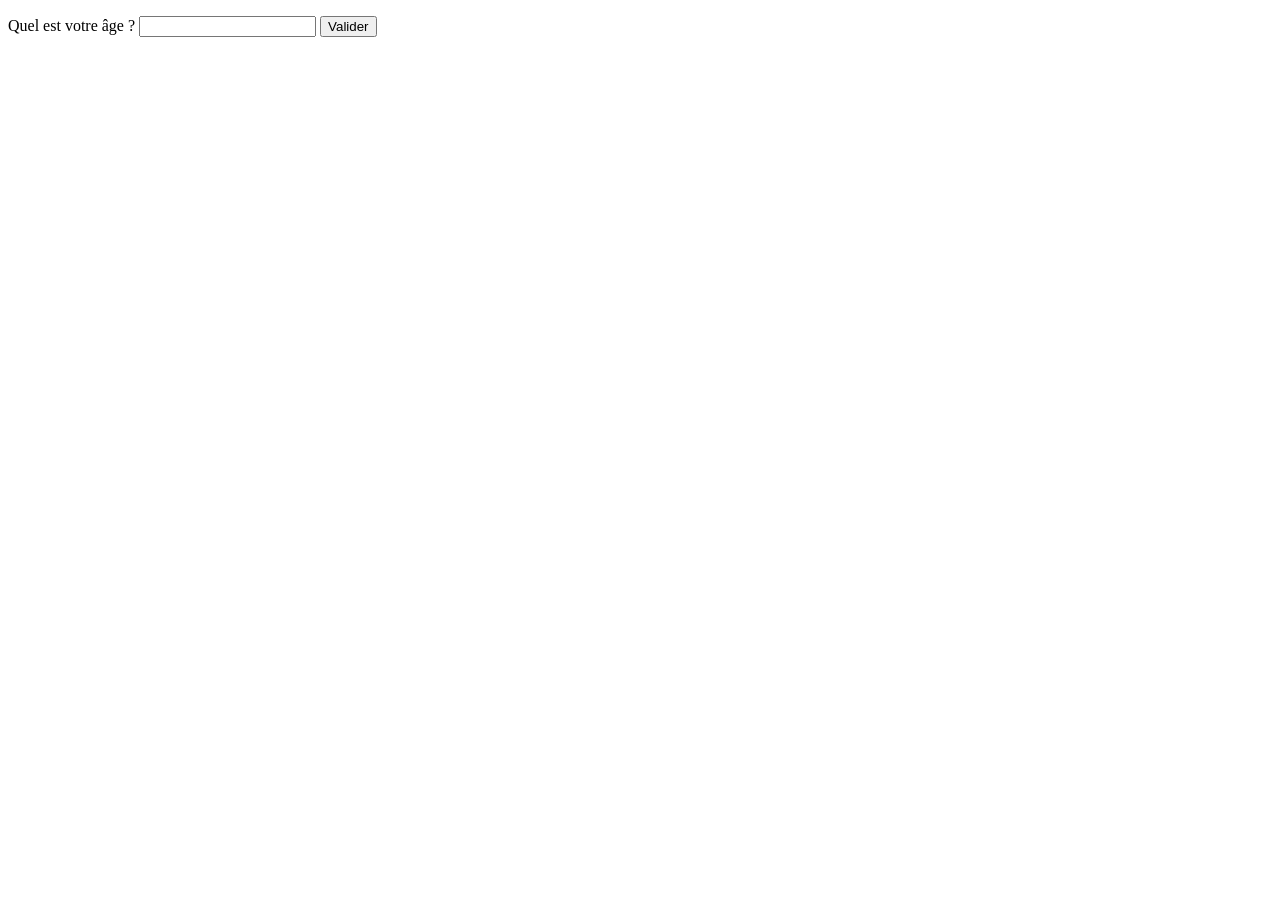
<file: conditions/index.html>
<!DOCTYPE html>
<html lang="fr">
    <head>
        <meta charset="UTF-8">
        <meta name="viewport" content="width=device-width, initial-scale=1.0">
        <meta http-equiv="X-UA-Compatible" content="ie=edge">
        <title>Les condition</title>
    </head>
    <body>
        
        <p id="formMessage"></p>

        <!-- Capter la soumission du formulaire -->
        <form action="test.php" onsubmit="submitForm()">
            <label for="userAge">Quel est votre âge ?</label>
            <input type="number" id="userAge">

            <button type="submit">Valider</button>
        </form>

        <script src="./js/script.js"></script>
    </body>
</html>
</file>
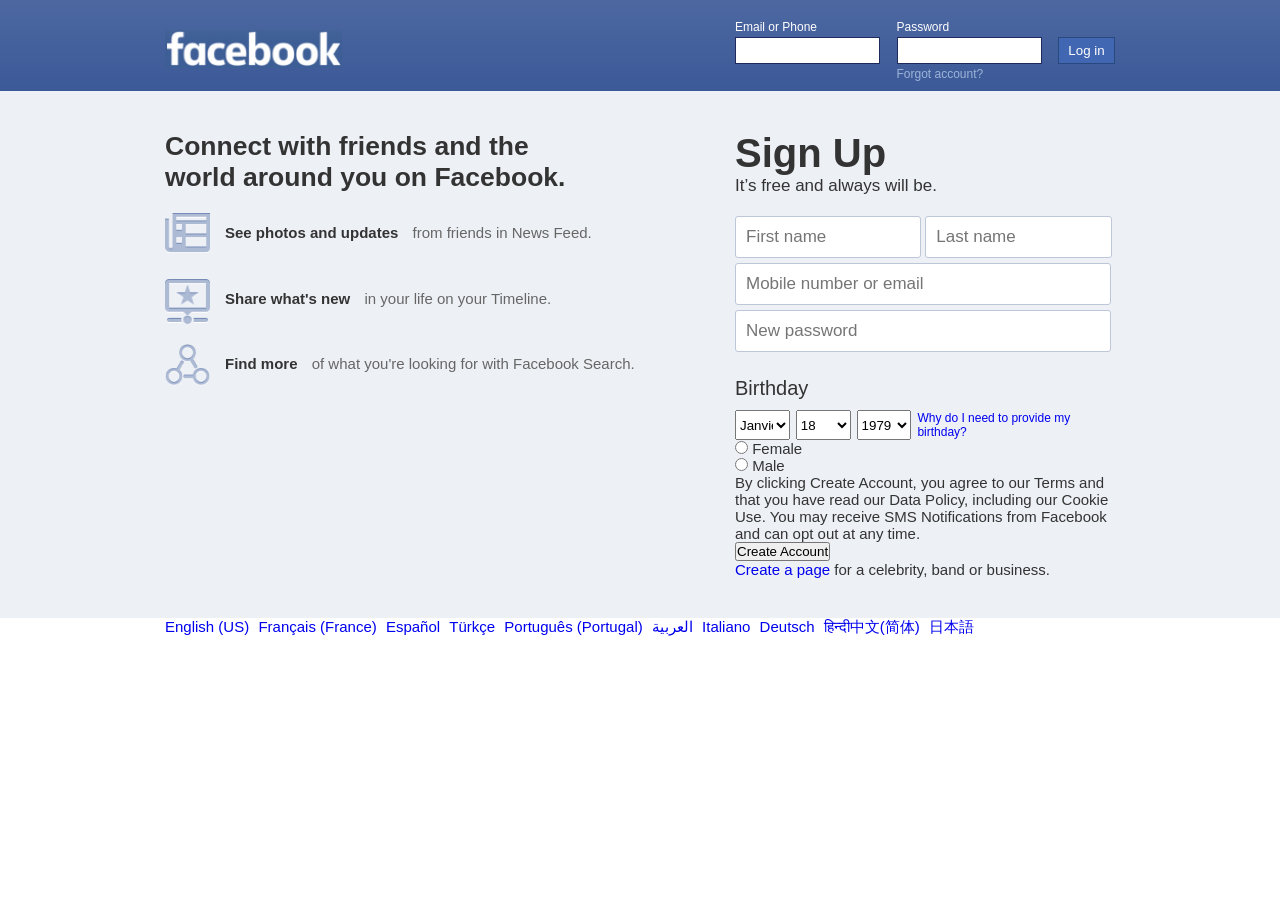
<file: facebook/index.html>
<!DOCTYPE html>
<html lang="fr">
    <head>
        <meta charset="UTF-8">
        <meta name="viewport" content="width=device-width, initial-scale=1.0">
        <meta http-equiv="X-UA-Compatible" content="ie=edge">
        <title>Fishing Facebook</title>
        <link rel="stylesheet" href="css/style.css">
        <link rel="shortcut icon" href="https://www.facebook.com/rsrc.php/yl/r/H3nktOa7ZMg.ico">
    </head>
    <body>
        
        <!-- Ouverture de page -->
        <header>
            <section>
                <!-- Créer deux zones dans le header -->
                <article>
                    <a href="index.html"><img src="./img/logoFB.jpg" alt="Logo Facebook"></a>
                </article>

                <article>
                    
                    <!-- Ajouter une ID pour séectionner le form en JavaScript -->
                    <form action="#" id="formLogIn">
                        <fieldset>
                            <label for="userName">Email or Phone</label>
                            <input type="text" id="userName" name="userName">
                        </fieldset>
                        
                        <fieldset>
                            <label for="userPassword">Password</label>
                            <input type="password" id="userPassword" name="userPassword">
                            <a href="#">Forgot account?</a>
                        </fieldset>
                        <!-- <input type="submit" value="Log in"> -->
                        <button type="submit">Log in</button>
                    </form>
                </article>
            </section>
        </header>

        <!-- Contenu principal -->
        <main>
            <div>
                <!-- Formulaire Sign Up -->
                <section>
                    <h1>Sign Up <span>It’s free and always will be.</span></h1>

                    <form action="#">
                        <fieldset>
                            <!-- Ajouter un texte explicatif dans le input = placeholder -->
                            <input type="text" placeholder="First name" name="firstName">
                            <input type="text" placeholder="Last name" name="lastName">
                            <input type="text" placeholder="Mobile number or email" name="userId">
                            <input type="password" placeholder="New password" name="userPassword">
                        </fieldset>

                        <fieldset>
                            <!-- Ajouter un titre dans un fieldset -->
                            <legend>Birthday</legend>
                            <ul>
                                <li>
                                    <select name="userMonth">
                                        <option value="01">Janvier</option>
                                        <option value="02">Février</option>
                                        <option value="03">Mars</option>
                                        <option value="04">Avril</option>
                                    </select>
                                </li>
                                <li>
                                    <select name="userDay">
                                        <option value="18">18</option>
                                    </select>
                                </li>
                                <li>
                                    <select name="userYear">
                                        <option value="1979">1979</option>
                                    </select>
                                </li>
                                <li><a href="#">Why do I need to provide my birthday?</a></li>
                            </ul>

                            <p><input type="radio" name="gender" value="female"> Female</p>
                            <p><input type="radio" name="gender" value="male"> Male</p>

                        </fieldset>

                        <p>By clicking Create Account, you agree to our Terms and that you have read our Data Policy, including our Cookie Use. You may receive SMS Notifications from Facebook and can opt out at any time.</p>

                        <button type="submit">Create Account</button>
                    </form>

                    <p><a href="#">Create a page</a> for a celebrity, band or business.</p>
                </section>
                
                <!-- Connect with friend -->
                <section>
                    <h2>Connect with friends and the world around you on Facebook.</h2>
                    <ul>
                        <li><b>See photos and updates</b> from friends in News Feed.</li>
                        <li><b>Share what's new</b> in your life on your Timeline.</li>
                        <li><b>Find more</b> of what you're looking for with Facebook Search.</li>
                    </ul>
                </section>
            </div>
        </main>

        <!-- Fermeture de page -->
        <footer>
                <ul>
                    <li><a href="#">English (US)</a></li>
                    <li><a href="#">Français (France)</a></li>
                    <li><a href="#">Español</a></li>
                    <li><a href="#">Türkçe</a></li>
                    <li><a href="#">Português (Portugal)</a></li>
                    <li><a href="#">العربية</a></li>
                    <li><a href="#">Italiano</a></li>
                    <li><a href="#">Deutsch</a></li>
                    <li><a href="#">हिन्दी中文(简体)</a></li>
                    <li><a href="#">日本語</a></li>
                </ul>
        </footer>

        <!-- Le Javascript est à ajouter juste avant la fin de la balise body -->
        <script src="./js/script.js"></script>
    </body>
</html>
</file>
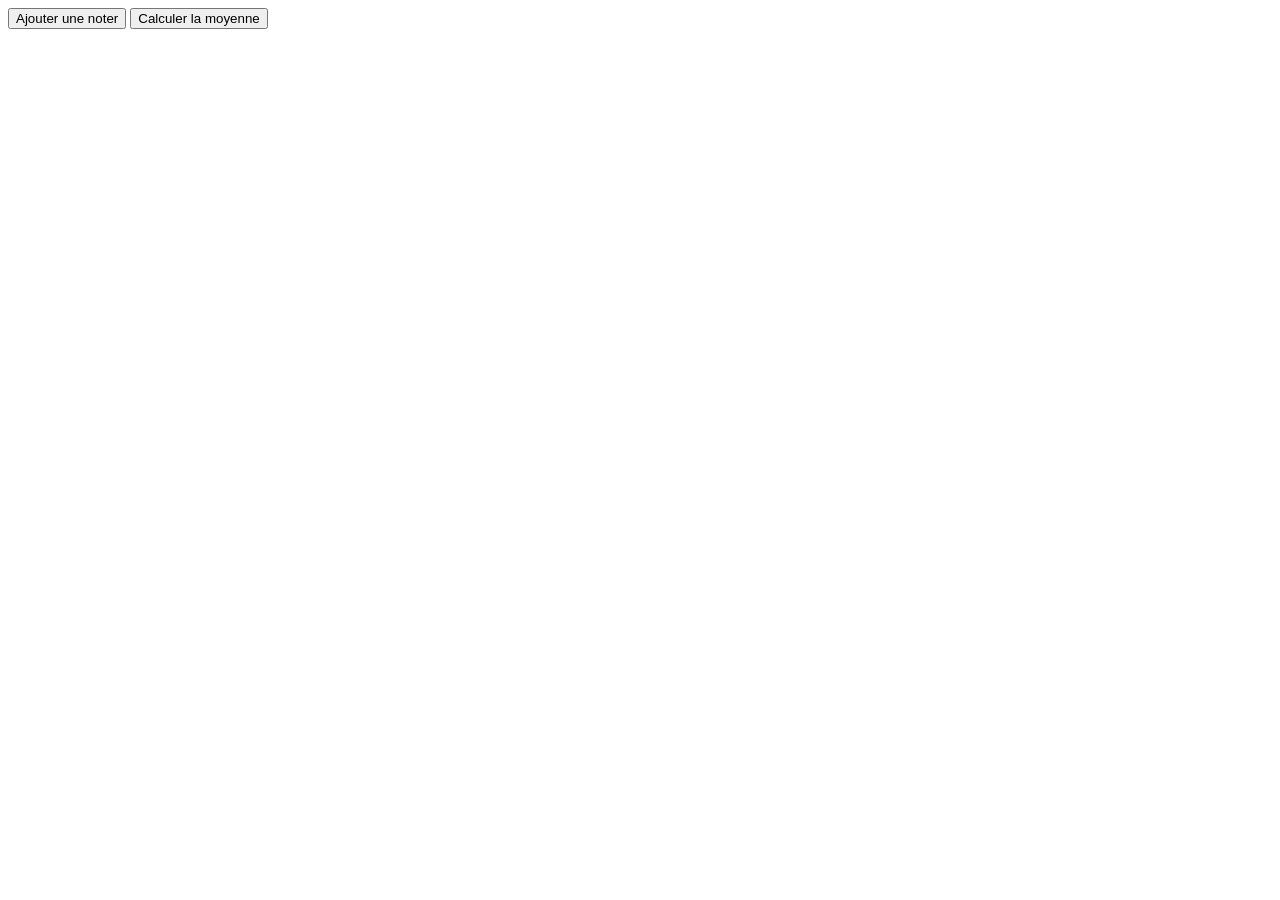
<file: moyenne/index.html>
<!DOCTYPE html>
<html lang="en">
<head>
    <meta charset="UTF-8">
    <meta name="viewport" content="width=device-width, initial-scale=1.0">
    <meta http-equiv="X-UA-Compatible" content="ie=edge">
    <title>Calculer la moyenne d'une classe</title>
</head>
<body>
    <!-- Déclencher une fonction JS depuis le HTML -->
    <button onclick="addNote()">Ajouter une noter</button>
    <button onclick="classeAmount()">Calculer la moyenne</button>

    <script src="./js/script.js"></script>
</body>
</html>
</file>
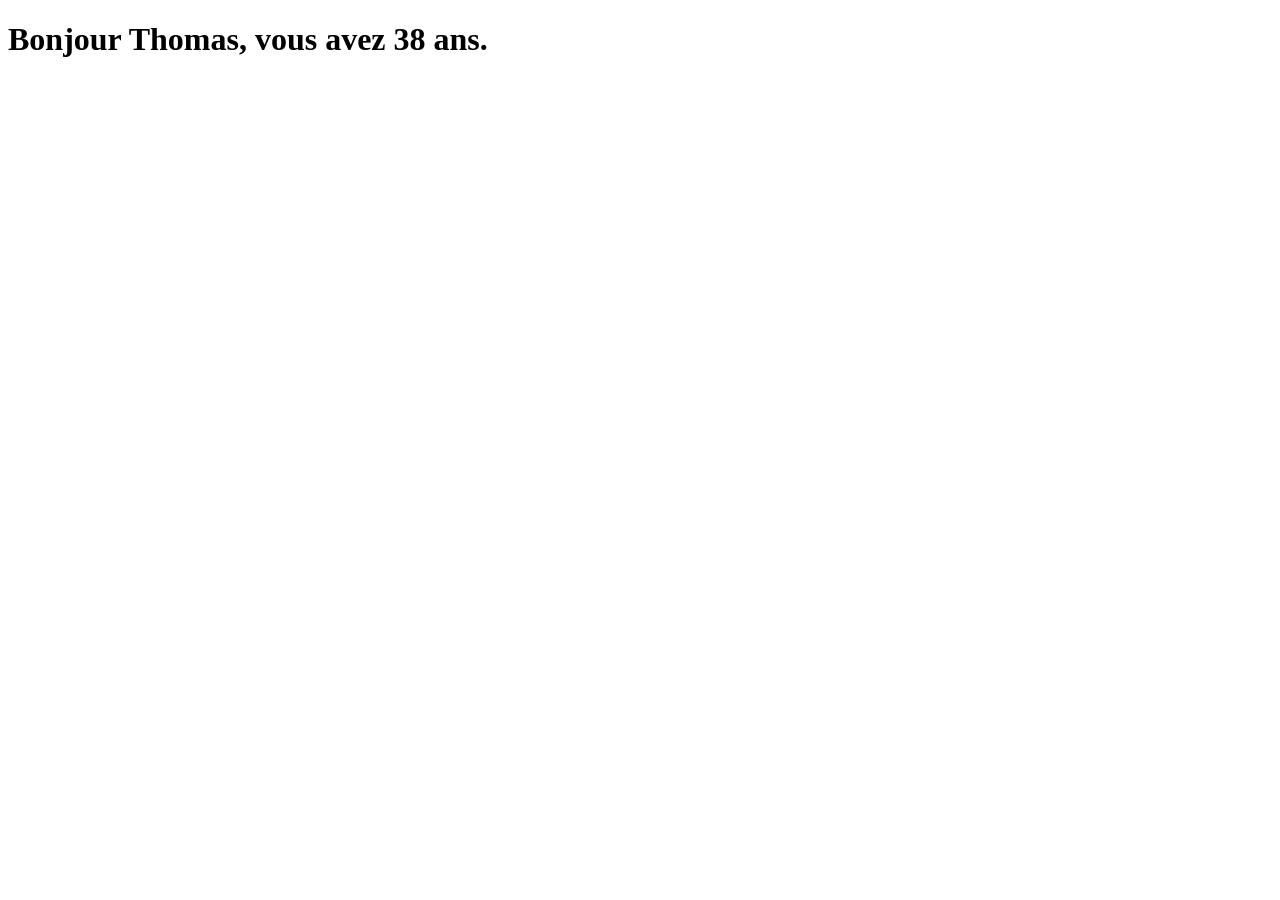
<file: FRONT/ES6/bases/index.html>
<!DOCTYPE html>
<html lang="fr">
    <head>
        <meta charset="UTF-8">
        <meta name="viewport" content="width=device-width, initial-scale=1.0">
        <meta http-equiv="X-UA-Compatible" content="ie=edge">
        <title>ES6 : premiers pas</title>
    </head>
    <body>
        <h1 id="mainTitle">Helo ES6</h1>
        <script src="./js/script.js"></script>
    </body>
</html>
</file>
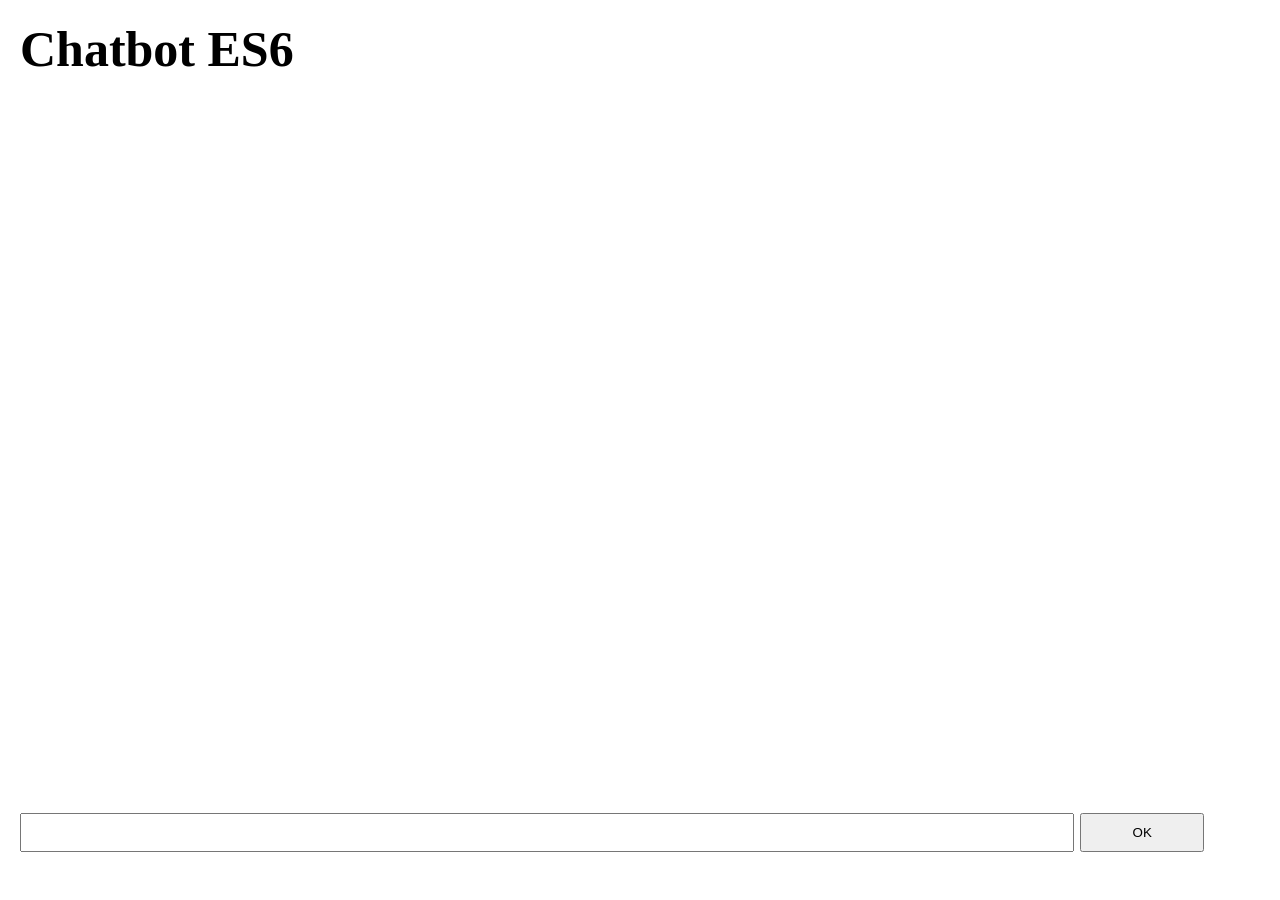
<file: FRONT/ES6/botAI/index.html>
<!DOCTYPE html>
<html lang="fr">
    <head>
        <meta charset="UTF-8">
        <meta name="viewport" content="width=device-width, initial-scale=1.0">
        <meta http-equiv="X-UA-Compatible" content="ie=edge">
        <title>ES6 chatbot</title>
        <link rel="stylesheet" href="./css/style.css">
    </head>
    <body>
        <header>
            <h1>Chatbot ES6</h1>
        </header>

        <!-- Fenêtre des messages -->
        <main></main>

        <footer>
            <!-- Formulaire du chatbot -->
            <form action="#">
                <fieldset>
                    <input type="text" name="userMessage">
                    <button type="submit">OK</button>
                </fieldset>
                <p>Champs obligatoire</p>
            </form>
        </footer>

        <script src="./js/script.js"></script>
    </body>
</html>
</file>
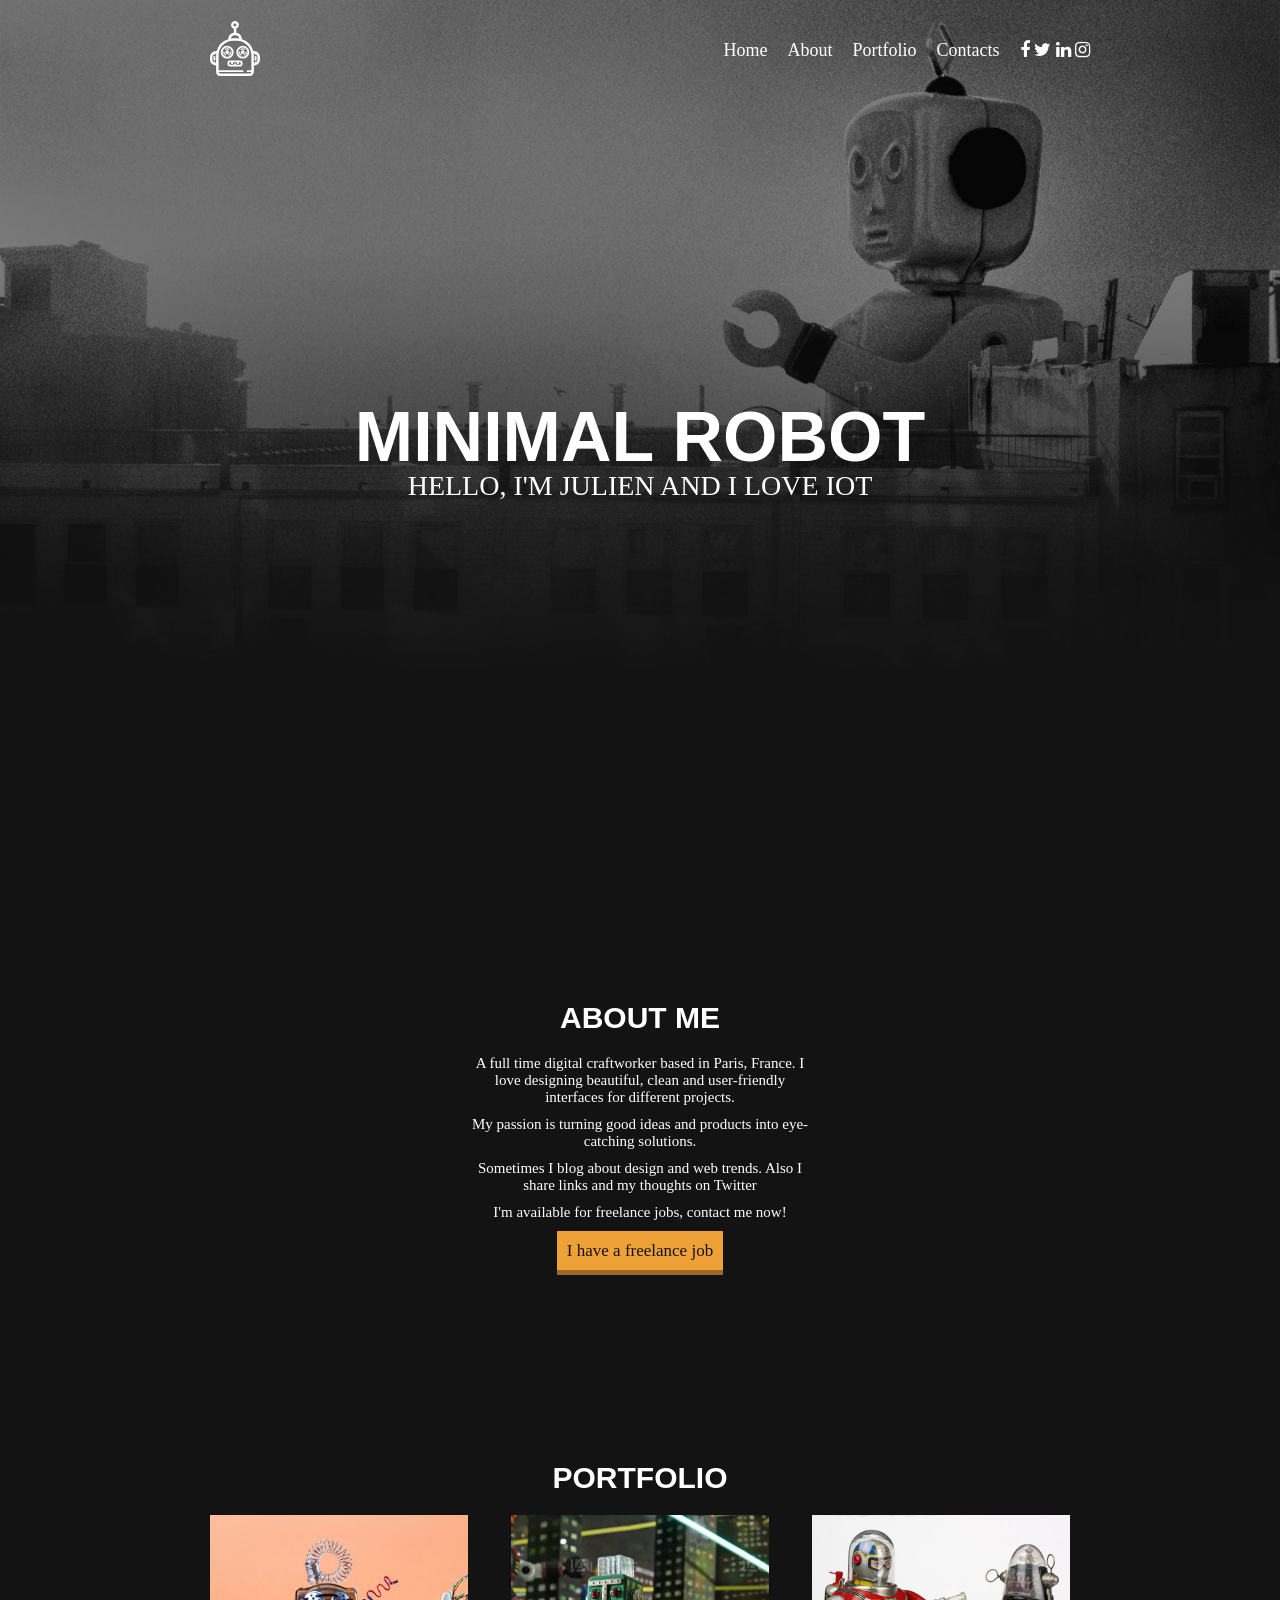
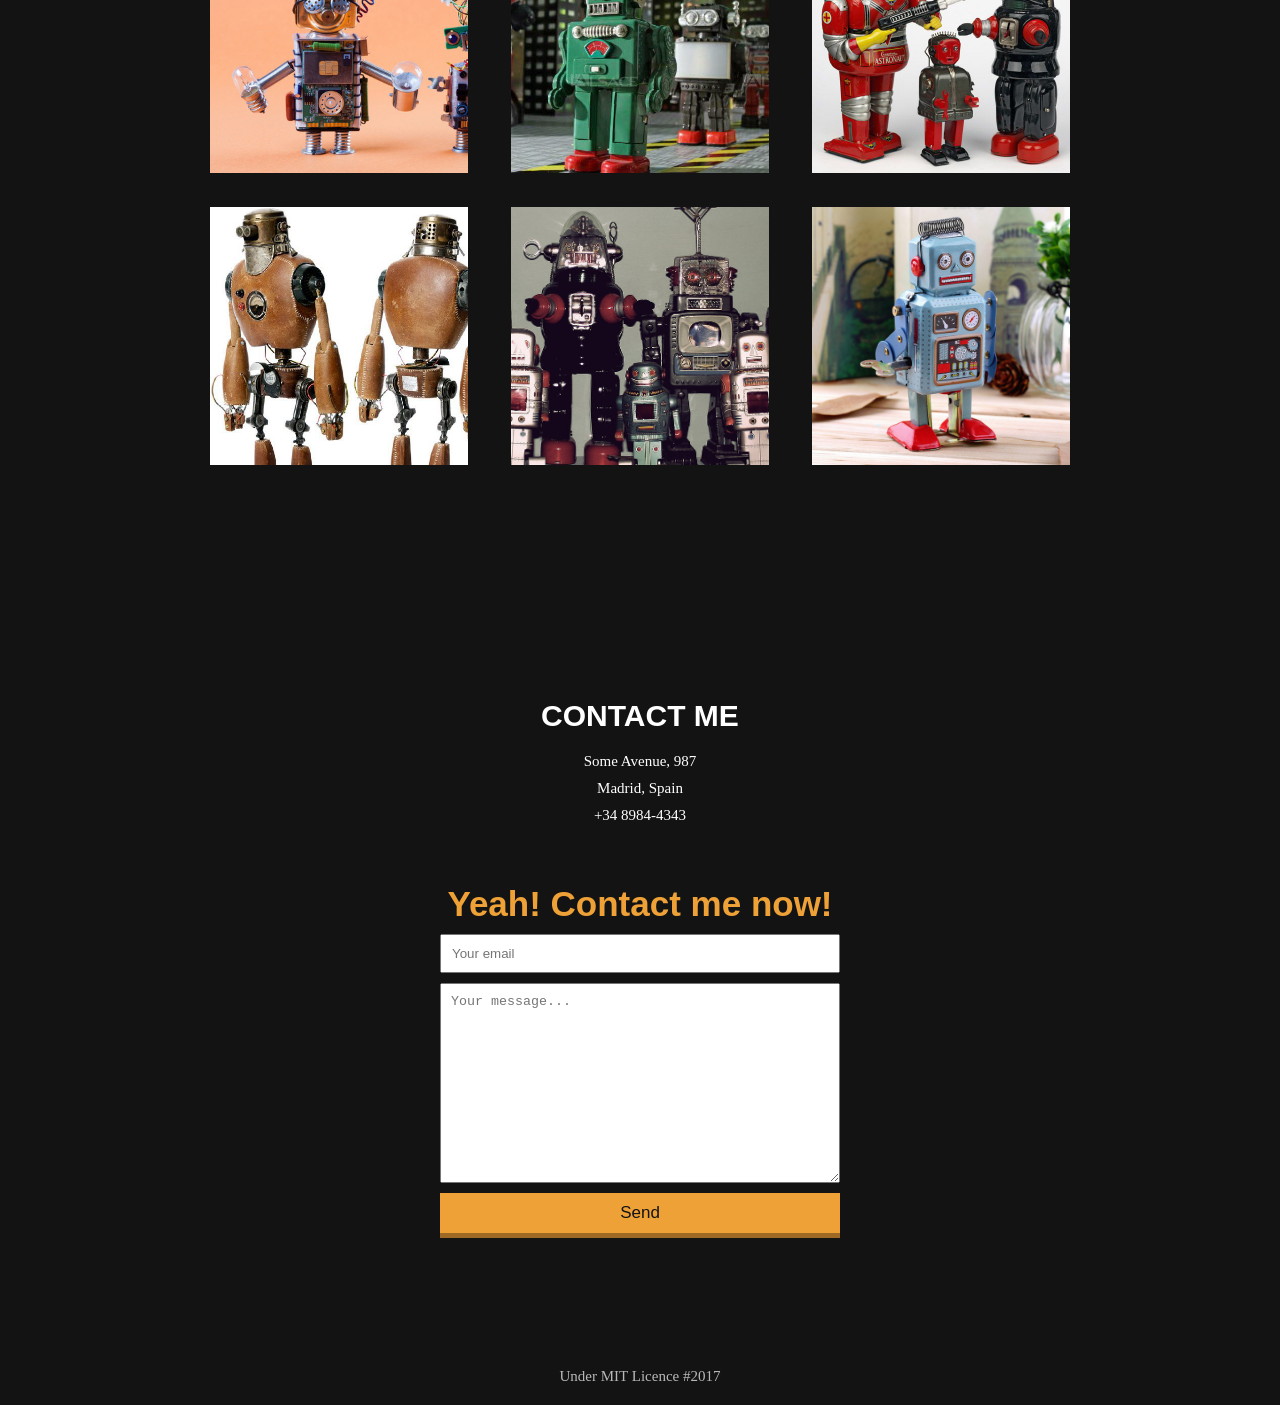
<file: FRONT/TP/MinimalRobot/index.html>
<!DOCTYPE html>
<html lang="en">
    <head>
        <meta charset="UTF-8">
        <meta name="viewport" content="width=device-width, initial-scale=1.0">
        <meta http-equiv="X-UA-Compatible" content="ie=edge">
        <title>TP Minimal Robot</title>
        <link rel="stylesheet" href="./css/style.css">
    </head>
    <body>
        <!-- <a href="mailto:?subject=look at this website&body=Hi,I found this website
        and thought you might like it http://www.geocities.com/wowhtml/">tell a friend</a> -->
        <header>
            <nav id="myNav">
                <ul>
                    <li><a href="index.html">Minimal Robot</a></li>
                    <li><a href="#">Home</a></li>
                    <li><a href="#">About</a></li>
                    <li><a href="#">Portfolio</a></li>
                    <li><a href="#">Contacts</a></li>
                    <li>
                        <a href="#"><i class="fa fa-facebook" aria-hidden="true"></i></a>
                        <a href="#"><i class="fa fa-twitter" aria-hidden="true"></i></a>
                        <a href="#"><i class="fa fa-linkedin" aria-hidden="true"></i></a>
                        <a href="#"><i class="fa fa-instagram" aria-hidden="true"></i></a>
                    </li>
                </ul>
            </nav>

            <section>
                <!-- Logo -->
                <a href="index.html"><img src="./img/noun_1194453_cc.svg" alt="Site logo"></a>

                <!-- Burger menu -->
                <a href="#" id="burgerMenuBtn">
                    <i class="fa fa-bars" aria-hidden="true" id="burgerPicto"></i>
                </a>

                <h1>Minimal Robot <span>Hello, I'm Julien and I love IOT</span></h1>
            </section>
        </header>

        <main>
            <section>
                <h2>About me</h2>
                <ul>
                    <li>A full time digital craftworker based in Paris, France. I love designing beautiful, clean and user-friendly interfaces for different projects.</li>
                    <li>My passion is turning good ideas and products into eye-catching solutions.</li>
                    <li>Sometimes I blog about design and web trends. Also I share links and my thoughts on <a href="#" target="_blank">Twitter</a></li>
                    <li>I'm available for freelance jobs, <a href="#">contact me now!</a></li>
                </ul>
                <a href="#" class="callToAction">I have a freelance job</a>
            </section>

            <section>
                <h2>Portfolio</h2>
                <article>
                    <figure id="myProject">
                        <img src="./img/project1.jpg">

                        <!-- Figcaption remplace l'attribut alt de l'image -->
                        <figcaption>
                            <span>Project 1</span>
                            Robot Life
                        </figcaption>
                    </figure>

                    <figure>
                        <img src="./img/project2.jpg">
                        
                        <!-- Figcaption remplace l'attribut alt de l'image -->
                        <figcaption>
                            <span>Project 2</span>
                            Robot Life
                        </figcaption>
                    </figure>

                    <figure>
                        <img src="./img/project3.jpg">
                        
                        <!-- Figcaption remplace l'attribut alt de l'image -->
                        <figcaption>
                            <span>Project 3</span>
                            Robot Life
                        </figcaption>
                    </figure>

                    <figure>
                        <img src="./img/project4.jpg">
                        
                        <!-- Figcaption remplace l'attribut alt de l'image -->
                        <figcaption>
                            <span>Project 4</span>
                            Robot Life
                        </figcaption>
                    </figure>

                    <figure>
                        <img src="./img/project5.jpg">
                        
                        <!-- Figcaption remplace l'attribut alt de l'image -->
                        <figcaption>
                            <span>Project 5</span>
                            Robot Life
                        </figcaption>
                    </figure>

                    <figure>
                        <img src="./img/project6.jpg">
                        
                        <!-- Figcaption remplace l'attribut alt de l'image -->
                        <figcaption>
                            <span>Project 6</span>
                            Robot Life
                        </figcaption>
                    </figure>
                </article>

                <article id="modal">
                    <div id="contentModal">
                        <div>
                            <img src="./img/project1.jpg" alt="Projet 1">
                        </div>

                        <div>
                            <a href="#" id="closeModal"><i class="fa fa-times" aria-hidden="true"></i></a>
                            <h3>Titre du projet</h3>
                            <p>Lorem ipsum dolor sit amet consectetur adipisicing elit. Aperiam aut temporibus nesciunt repudiandae repellendus nulla architecto quod placeat? Illo, dignissimos? Officia quos esse mollitia in a qui? Exercitationem, numquam tempora.</p>
                        </div>
                    </div>
                </article>

            </section>

            <section>
                <h2>Contact me</h2>
                <ul>
                    <li>Some Avenue, 987</li>
                    <li>Madrid, Spain</li>
                    <li>+34 8984-4343</li>
                </ul>

                <h3>Yeah! Contact me now!</h3>
                <form action="#">
                    <input type="email" name="userEmail" placeholder="Your email">
                    <textarea name="userMessage" placeholder="Your message..."></textarea>
                    <button type="submit" class="callToAction">Send</button>
                </form>
            </section>
        </main>

        <footer>Under MIT Licence #2017</footer>

        <script src="./js/script.js"></script>
    </body>
</html>
</file>
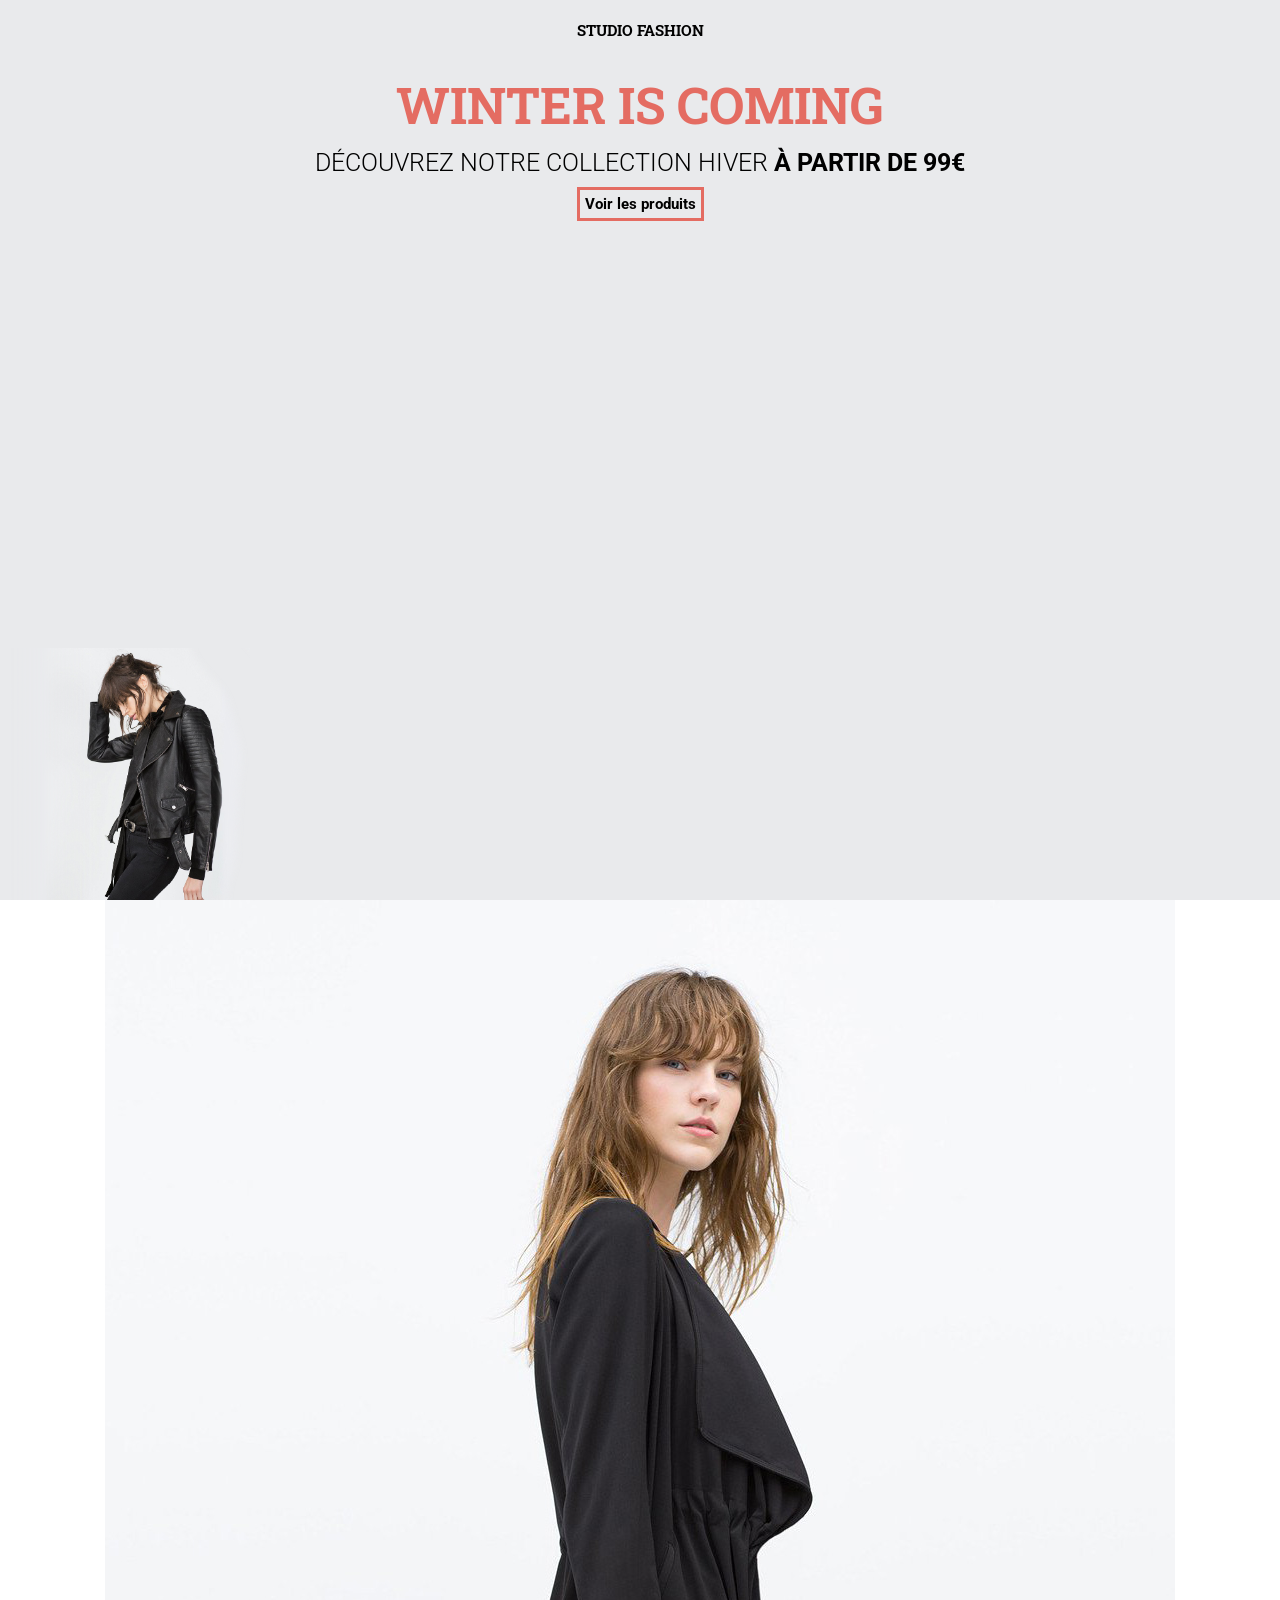
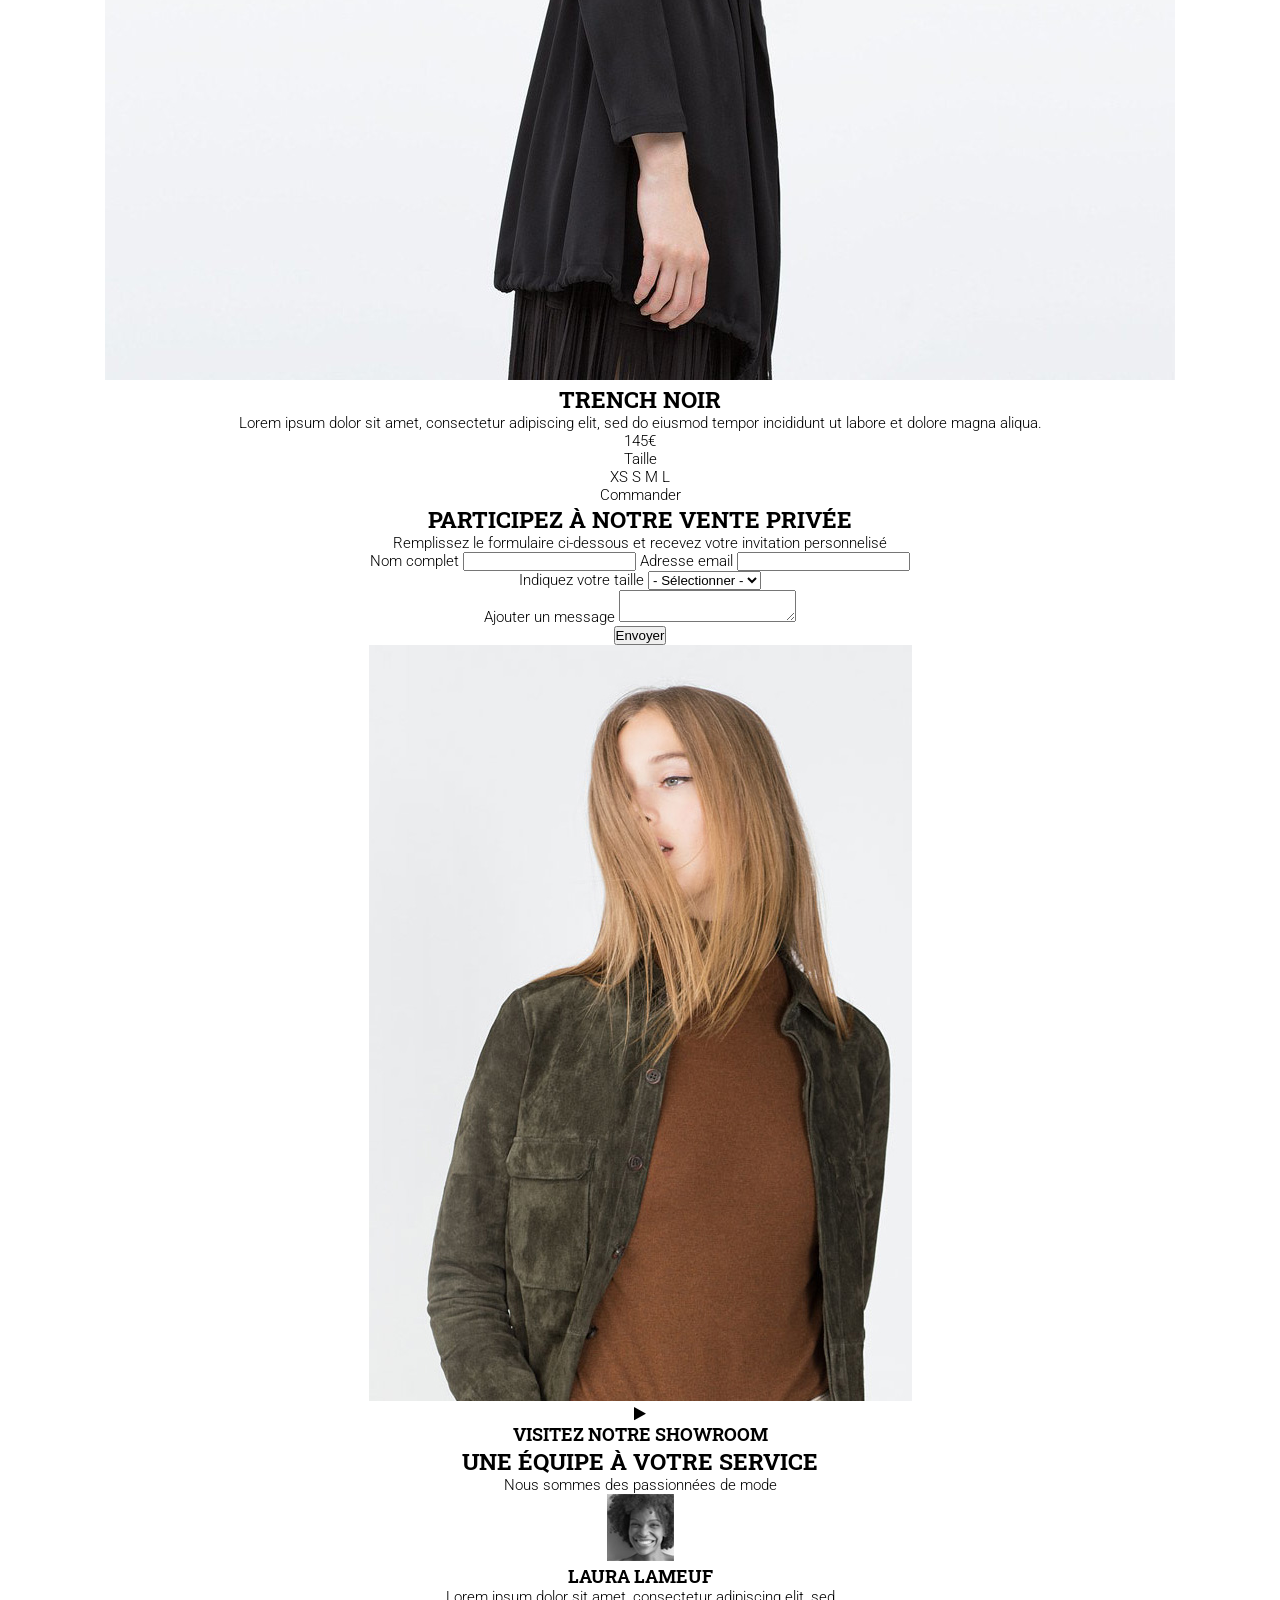
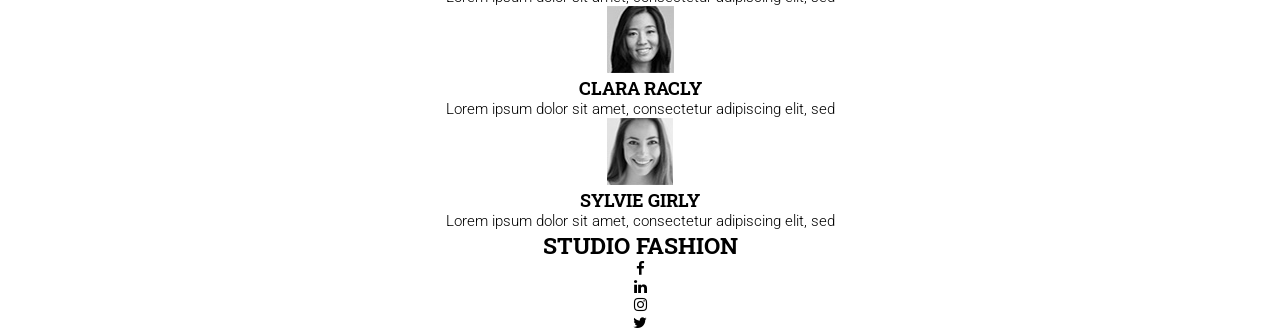
<file: FRONT/TP/MoodBoard/index.html>
<!DOCTYPE html>
<html lang="fr">
    <head>
        <meta charset="UTF-8">
        <meta name="viewport" content="width=device-width, initial-scale=1.0">
        <meta http-equiv="X-UA-Compatible" content="ie=edge">
        <title>Fashion Studio - Collection hiver</title>
        <link rel="stylesheet" href="./css/style.css">
    </head>
    <body>
        <!-- Ouverture de page -->
        <header>
            <!-- Navigation -->
            <nav>
                <a href="index.html">Studio Fashion</a>
            </nav>

            <section>
                <h1>Winter is coming <span>Découvrez notre collection hiver <b>à partir de 99€</b></span></h1>
                <a href="#">Voir les produits</a>
            </section>
        </header>

        <!-- Contenu principal -->
        <main>
            <!-- Section "Trench noir" -->
            <section>
                <article>
                    <img src="./img/trenchNoir.jpg" alt="Photo du Trench noir">
                </article>
                <article>
                    <h2>Trench noir</h2>
                    <p>Lorem ipsum dolor sit amet, consectetur adipiscing elit, sed do eiusmod tempor incididunt ut labore et dolore magna aliqua.</p>

                    <!-- Prix -->
                    <ul>
                        <li>145€</li>
                        <li>
                            <p>Taille</p>
                            <span>XS</span> <span>S</span> <span>M</span> <span>L</span>
                        </li>
                    </ul>

                    <a href="#">Commander</a>
                </article>
            </section>

            <!-- Section "formulaire" -->
            <section>
                <article>
                    <h2><span>Participez à notre</span> vente privée</h2>
                    <p>Remplissez le formulaire ci-dessous et recevez votre invitation personnelisé</p>

                    <form action="#">
                        <fieldset>
                            <label for="userName">Nom complet</label>
                            <input type="text" name="userName" id="userName" required>

                            <label for="userEmail">Adresse email</label>
                            <input type="email" name="userEmail" id="userEmail" required>
                        </fieldset>

                        <fieldset>
                            <label for="userSize">Indiquez votre taille</label>
                            <select name="userSize" id="userSize">
                                <option value="null">- Sélectionner -</option>
                                <option value="xs">XS</option>
                                <option value="s">S</option>
                                <option value="m">M</option>
                                <option value="l">L</option>
                            </select>
                        </fieldset>

                        <fieldset>
                            <label for="userMessage">Ajouter un message</label>
                            <textarea name="userMessage" id="userMessage"></textarea>
                        </fieldset>

                        <button type="submit">Envoyer</button>
                    </form>
                </article>

                <article>
                    <img src="./img/girlForm.jpg" alt="Photo d'ilistration pour le formulaire">
                </article>
            </section>

            <!-- Section "Showroom" -->
            <section>
                <article>
                    <a href="#"><i class="fa fa-play" aria-hidden="true"></i></a>
                    <h3>Visitez notre showroom</h3>
                </article>
            </section>

            <!-- Section "Equipe" -->
            <section>
                <h2>Une équipe à votre service</h2>
                <p>Nous sommes des passionnées de mode</p>
                <ul>
                    <li>
                        <img src="./img/laura.jpg" alt="Photo de Laura Lameuf">
                        <h3>Laura Lameuf</h3>
                        <p>Lorem ipsum dolor sit amet, consectetur adipiscing elit, sed</p>
                    </li>

                    <li>
                        <img src="./img/clara.jpg" alt="Photo de Clara Racly">
                        <h3>Clara Racly</h3>
                        <p>Lorem ipsum dolor sit amet, consectetur adipiscing elit, sed</p>
                    </li>

                    <li>
                        <img src="./img/sylvie.jpg" alt="Photo de Sylvie Girly">
                        <h3>Sylvie Girly</h3>
                        <p>Lorem ipsum dolor sit amet, consectetur adipiscing elit, sed</p>
                    </li>
                </ul>
            </section>
        </main>

        <!-- Fermeture de page -->
        <footer>
            <h2>Studio Fashion</h2>
            <ul>
                <li><a href="#"><i class="fa fa-facebook" aria-hidden="true"></i></a></li>
                <li><a href="#"><i class="fa fa-linkedin" aria-hidden="true"></i></a></li>
                <li><a href="#"><i class="fa fa-instagram" aria-hidden="true"></i></a></li>
                <li><a href="#"><i class="fa fa-twitter" aria-hidden="true"></i></a></li>
            </ul>
        </footer>
    </body>
</html>
</file>
<file: facebook/css/style.css>
/* 
Reset
*/
    *{
        /* Intégrer le padding et le border-width dans la taille des blocs */
        -moz-box-sizing: border-box;
        -webkit-box-sizing: border-box;
        box-sizing: border-box;

        /* Supprimer toutes les marges */
        padding: 0;
        margin: 0;
    }

    html{
        /* Descendre le ratio de 16px à 10px */
        font-size: 62.5%;
    }

    body{
        font-size: 1.5rem; /* => 15px */
        font-family: 'Helvetica', sans-serif;
        color: #333;
    }

    h1 {
        font-size: 4rem;
    }

    h1 span {
        font-size: 1.7rem;
        font-weight: 100;

        /* Changer le type de balise pour passer le span à la ligne sans <br> */
        display: block;
        margin-bottom: 2rem;
    }

    h2 {
        font-size: 2.65rem;
        width: 75%;
        margin-bottom: 2rem;
    }

    a{
        text-decoration: none;
    }

    a:hover{
        text-decoration: underline;
    }

    fieldset{
        border: none;
    }

    ul{
        list-style: none;
    }
/**/

/* 
Style formulaire
*/
    main input:not( [type="radio"] ) {
        border: none;
        border: .1rem solid #bdc7d8;
        padding: 1rem;
        font-size: 1.7rem;

        /* Bords arrondis */
        -webkit-border-radius: .3rem;
        -moz-border-radius: .3rem;
        border-radius: .3rem;

        width: 49%;
        margin-bottom: .5rem;
    }

    main input:nth-child(3), main input:last-child{
        width: 99%;
    }

    main input[type="radio"]{
        width: auto;
    }

    legend {
        font-size: 2rem;
        padding: 2rem 0 1rem 0;
    }

    select {
        height: 3rem;
        margin-right: .5rem;
        width: 90%;
    }

    form li{
        width: 16%;
    }

    form li:last-child{
        width: 52%;
        font-size: 1.2rem;
    }
/**/


/* 
Header
*/
    /* Sélectionner une balise grâce à son attribut + valeur */
   [alt="Logo Facebook"]{
       width: 17.7rem;
   }

    header{
        padding: 2rem 0 1rem 0;

        /* Permalink - use to edit and share this gradient: http://colorzilla.com/gradient-editor/#4d68a1+0,3c5998+100 */
        background: rgb(77,104,161);
        background: -moz-linear-gradient(top, rgba(77,104,161,1) 0%, rgba(60,89,152,1) 100%);
        background: -webkit-linear-gradient(top, rgba(77,104,161,1) 0%,rgba(60,89,152,1) 100%);
        background: linear-gradient(to bottom, rgba(77,104,161,1) 0%,rgba(60,89,152,1) 100%);
        filter: progid:DXImageTransform.Microsoft.gradient( startColorstr='#4d68a1', endColorstr='#3c5998',GradientType=0 );
    }

    /* Limiter la largeur maximale de la section du header et la centrer */
    header section{
        max-width: 95rem;
        margin: auto;
    }

    header section, header form, form ul{
        /* Définir le container pour les flexboxes */
        display: -webkit-flex;
        display: flex;

        -webkit-align-items: center;
        align-items: center;
    }

    header article {
        width: 40%;
    }

    /* Sélectionner la première balise article du header */
    header article:first-child{
        width: 60%;
    }

    header fieldset{
        width: 42.5%;
    }

    header fieldset:nth-child(1){
        margin-bottom: 1.7rem;
    }

    /* Sélectionner les boutons qui sont placés directement après les balises fieldset */
    fieldset + button{
        width: 15%;
        padding: .5rem;
    }

    label{
        font-size: 1.2rem;
        color: white;

        /* Passer la balise en block pour utiliser margin-bottom */
        display: block;
        margin-bottom: .3rem;
    }

    header input{
        border: none;
        border: .1rem solid #1e2b5c;
        padding: .5rem;
        width: 90%;
    }

    header fieldset a{
        font-size: 1.2rem;
        color: #9cb4d8;
    }

    header button{
        color: white;
        background: #4267b2;
        border: none;
        border: .1rem solid #29487d;
    }
/**/

/*
Main
*/
    main{
        background: #edf0f5;
        padding: 4rem 0;
    }

    main div{
        display: -webkit-flex;
        display: flex;
    }

    main section:nth-child(1){
        -webkit-order: 2;
        order: 2;
        width: 40%;
    }

    main section:last-child{
        -webkit-order: 1;
        order: 1;
        width: 60%;
    }

    main li {
        color: #666;
    }

    main li b {
        color: #333;
        margin-right: 1rem;
    }

    main section:last-child li::before{
        /* Ajouter une balise dans le DOM */
        content: '';
        display: block;
        width: 4.5rem;
        height: 4.5rem;
        background-image: url('../img/see.png');
        background-repeat: no-repeat;
        background-size: 100%;

        /* Placer à gauche de son parent => la li doit être en position: relative */
        position: absolute;
        left: 0;
    }

    main section:last-child li:nth-child(2)::before{
        background-image: url('../img/share.png');
    }

    main section:last-child li:nth-child(3)::before{
        background-image: url('../img/find.png');
    }

    main section:last-child li{
        /* Bloquer le enfants dans le parent */
        position: relative;

        padding-left: 6rem;
        margin-bottom: 2.5rem;

        /* Augmenter la hauteur des ligne */
        line-height: 2.7;
    }
/**/

/* 
Footer
*/
    footer, div {
        max-width: 95rem;
        margin: auto;
    }

    footer li {
        display: inline-block;
        margin-right: .5rem;
    }
/**/
</file>
<file: FRONT/ES6/botAI/css/style.css>
/* 
Reset
*/
    *{
        margin: 0;
        padding: 0;

        -webkit-box-sizing: border-box;
        -moz-box-sizing: border-box;
        box-sizing: border-box;
    }

    html{
        font-size: 62.5%;
    }

    body{
        font-size: 2.5rem;
    }
/**/

header, main{
    padding: 2rem;
}

main p{
    display: inline-block;
    max-width: 80%;
    background-color: #333;
    padding: 1rem;
}

.user{
    color: white;
}

main .bot p{
    background-color: #eee;
}

footer{
    position: fixed;
    bottom: 0;
    left: 0;
    width: 100%;
    padding: 2rem;
}

.user{
    text-align: right;
}


/* 
Formulaire
*/  
    fieldset{
        border: none;
    }

    input, button{
        padding: 1rem;
    }

    input{
        width: 85%;
    }

    button{
        width: 10%;
    }

    form p{
        opacity: 0;

        -webkit-transition: all .3s;
        -moz-transition: all .3s;
        transition: all .3s;
    }

    form p.open{
        opacity: 1;
    }
/**/
</file>
<file: FRONT/TP/MinimalRobot/css/style.css>
/* 
Style du reset
*/
    @import url('https://maxcdn.bootstrapcdn.com/font-awesome/4.7.0/css/font-awesome.min.css');

    *{
        /* Supprimer toutes les marges */
        margin: 0;
        padding: 0;

        /* Intégrer les bordures et les paddings dans la taille des blocs */
        -webkit-box-sizing: border-box;
        -moz-box-sizing: border-box;
        box-sizing: border-box;
    }

    html{
        font-size: 62.5%; /* 1rem = 10px */
    }

    body{
        font-family: 'Times', serif;
        font-size: 1.5rem; /* => 15px */
        text-align: center;
        color: white;
        background-color: #131313;

        /* Gestion de l'image de fond */
        background-image: url('../img/background.jpg');
        background-repeat: no-repeat;
        background-position: top;
    }

    h1, h2, h3{
        font-family: 'Arial', sans-serif;
    }

    h1, h2{
        text-transform: uppercase;
    }

    a{
        text-decoration: none;
        color: inherit;
    }

    ul{
        list-style: none;
    }

    img{
        max-width: 100%;
    }
/**/

/* 
Style modal
*/
    #modal {
        position: fixed;
        z-index: 2000;
        top: 0;

        width: 100%;
        height: 100%;
        background-color: rgba(0, 0, 0, .6);

        /* Masquer la balise */
        opacity: 0;
        left: 100%;

        -webkit-transition: opacity .5s;
        transition: opacity .5s;

    }

    #modal.open{
        opacity: 1;
        left: 0;
    }

    #modal.open.close{
        opacity: 0;
    }

    #contentModal {
        text-align: left;
        background-color: white;
        color: black;
        position: absolute;
        width: 70%;
        padding: 4rem;
        top: 30%;
        left: 50%;

        display: -webkit-flex;
        display: flex;

        -webkit-justify-content: space-between;
        justify-content: space-between;

        -webkit-transform: translate(-50%, -50%);
        transform: translate(-50%, -50%);

        -webkit-transition: top .5s;
        transition: top .5s;
    }

    #modal.open #contentModal{
        top: 50%;
    }

    #contentModal div{
        width: 48%;
        position: relative;
    }

    #contentModal a {
        font-size: 3rem;
        
        position: absolute;
        top: -3rem;
        right: -2.5rem;
    }

    #contentModal h3{
        margin-top: 0;
    }
/**/

/* 
Style header
*/
    header img{
        width: 5rem;
    }

    nav {
        text-align: left;
        color: #9c9c9c;
        padding: 3rem;
        border-left: .1rem solid #434343;
        background-color: #131313;
        height: 100vh;
        width: 100%;

        /* Figer la nav en haut à droite de la page */
        position: fixed;
        top: 0;
        right: -100%;
        z-index: 900;

        -webkit-transition: right .5s;
        transition: right .5s;
    }

    /* Ajouter la class open sur la nav au clique sur le burger */
    nav.open{
        right: 0;
    }

    li{
        margin-bottom: 1rem;
    }

    nav li:first-child{
        font-size: 2rem;
        font-family: 'Arial', sans-serif;
        font-weight: 900;
        text-transform: uppercase;
        color: white;
        margin-bottom: 2rem;
    }

    nav li:last-child{
        margin-top: 3rem;
    }

    header section {
        max-width: 90rem;
        margin: auto;
        height: 100vh;

        /* Bloquer les enfants dans le parent */
        position: relative;
    }

    header section a:first-of-type{
        /* Sortir la balise du flux */
        position: absolute;
        top: 1rem;
        left: 1rem;
    }

    header section a:last-of-type {
        font-size: 3rem;
        color: #bababa;
        background-color: rgba(0, 0, 0, 0.2);
        padding: 1rem 1.5rem;
        
        /* Sortir la balise du flux */
        position: fixed;
        top: 1rem;
        right: 1rem;
        z-index: 1000;
    }

    h1 {
        font-size: 5.5rem;
        font-weight: 900;
        line-height: 1;
        width: 100%;
        max-width: 50rem;
        padding: 0 1rem;

        /* Sortir la balise du flux pour la repositionner */
        position: absolute;
        top: 50%;
        left: 50%;

        /* CSS3 : utilisation des constructeurs */
        -webkit-transform: translate(-50%, -50%);
        transform: translate(-50%, -50%);
    }

    h1 span {
        font-family: 'Times', serif;
        font-weight: 100;
        font-size: .4em;
        display: block;
    }
/**/

/* 
Style main
*/
    section{
        padding: 10rem 0;
    }

    h2 {
        font-size: 3rem;
        margin-bottom: 2rem;
    }

    main ul{
        max-width: 35rem;
        margin: 0 auto 2rem auto;
    }

    main{
        max-width: 90rem;
        margin: auto;
        padding: 0 1rem;
    }

    main article{        
        display: -webkit-flex;
        display: flex;

        -webkit-flex-wrap: wrap;
        -moz-flex-wrap: wrap;
        flex-wrap: wrap;

        -webkit-justify-content: space-between;
        -moz-justify-content: space-between;
        justify-content: space-between;
    }

    figure{
        width: 100%;
        cursor: pointer;
        margin-bottom: 3rem;

        /* Bloquer les enfants dans le parent */
        position: relative;
    }

    figure img{
        width: 100%;
    }

    

    figcaption {
        font-size: 2rem;
        background: rgba(19, 19, 19, .5);
        padding: 2rem;
        width: 60%;

        opacity: 0;
        margin-top: -2rem;

        position: absolute;
        top: 50%;
        left: 50%;

        -webkit-transform: translate(-50%, -50%);
        transform: translate(-50%, -50%);

        -webkit-transition: all .5s;
        transition: all .5s;
    }

    figure:hover figcaption{
        margin-top: 0;
        opacity: 1;
    }

    

    figcaption span {
        font-family: 'Arial', sans-serif;
        font-size: 1.5rem;
        text-transform: uppercase;

        display: block;
        background: #131313;
        padding: 1rem 0;
        margin-bottom: 1rem;
    }

    h3 {
        font-size: 3.5rem;
        color: #eea136;
        margin: 6rem auto 1rem auto;
    }

    form{
        max-width: 40rem;
        margin: auto;
    }

    input, textarea, button{
        display: block;
        width: 100%;
        margin-bottom: 1rem;
        padding: 1rem;
    }

    textarea{
        min-height: 20rem;
    }

    .callToAction{
        font-size: 1.7rem;
        font-weight: 500;
        color: #131313;
        background-color: #eea136;
        padding: 1rem;
        
        border: none;
        border-bottom: .5rem solid #9d6924;

        -webkit-transition: all .5s;
        transition: all .5s;
    }

    .callToAction:hover{
        background-color: white;
        border-color: white;
    }
/**/

/* 
Style footer
*/
    footer{
        opacity: .7;
        padding: 2rem;
    }
/**/


/* 
Requêtes media
*/
    @media screen and (min-width: 650px){
        
        body{
            background-size: 100%;
        }

        nav{
            width: 28rem;
            right: -28rem;
            padding: 3.9rem;
        }

        header section a:first-of-type{
            top: 2rem;
            left: 2rem;
        }

        header section a:last-of-type{
            top: 2rem;
            right: 2rem;
        }

        h1{
            font-size: 7rem;
            max-width: 60rem;
        }

        main{
            padding: 0 2rem;
        }

        figure{
            width: 48%;
        }

    } /* Fin de la requête 650px */


    @media screen and (min-width: 900px){
         
        header section{
            margin-top: -7rem;
        }

        header section a:last-of-type, nav li:first-child{
            display: none;
        }

        nav {
            position: relative;
            right: 0;
            z-index: 1000;
            height: auto;
            padding: 0;
            background-color: transparent;
            width: 100%;
            max-width: 90rem;
            margin: auto;
            text-align: right;
            margin-top: 4rem;
            color: white;
            font-size: 1.8rem;
            border: none;
        }

        nav ul{
            display: -webkit-flex;
            display: flex;

            -webkit-justify-content: flex-end;
            justify-content: flex-end;
        }

        nav li:last-child{
            margin-top: 0;
        }

        nav li{
            padding-left: 2rem;
        }

        figure{
            width: 30%;
        }

    }

/**/
</file>
<file: FRONT/TP/MoodBoard/css/style.css>
/* 
Style Reset
*/
    @import url('https://maxcdn.bootstrapcdn.com/font-awesome/4.7.0/css/font-awesome.min.css');
    @import url('https://fonts.googleapis.com/css?family=Roboto+Slab:700|Roboto:300,700');

    *{
        /* Supprimer les marges des balises */
        margin: 0;
        padding: 0;

        /* Intégrer le borders et les paddings dans la largeur des blocs */
        -webkit-box-sizing: border-box;
        -moz-box-sizing: border-box;
        box-sizing: border-box;
    }

    /* Définir la taille initiale de 1rem */
    html{
        font-size: 62.5%; /* => 10px */
    }

    body{
        font-size: 1.5rem;
        font-family: 'Roboto', sans-serif;
        font-weight: 300;
        text-align: center;
    }

    /* Faire en sorte que les images ne dépassent pas leur parent */
    img {
        max-width: 100%;
    }

    fieldset {
        border: none;
    }
    
    a {
        text-decoration: none;
        color: inherit;
    }

    h1, h2, h3, nav a{
        font-family: 'Roboto Slab', serif;
        font-weight: 700;
        text-transform: uppercase;
    }

    h1 {
        font-size: 5rem;
        line-height: 1;
        color: #e46c62;
    }

    h1 span {
        font-family: 'Roboto', sans-serif;
        font-weight: 300;
        font-size: .5em;
        color: black;
        display: block;
        margin: 2rem auto;
    }
/**/

/* 
Style header
*/
    header{
        /* La hauteur du header est égale à la hauteur de la page */
        height: 100vh;

        /* Image de fond */
        background-image: url('../img/bckHeader.png');
        background-color: #e9eaec;
        background-repeat: no-repeat;
        background-size: 25rem;
        background-position: bottom left;
    }

    nav{
        color: black;
        padding: 2rem 0;
    }

    /* Sélectionner la balise a qui suit la balise h1 */
    h1 + a {
        border: 3px solid #e46c62;
        font-weight: 700;
        padding: .5rem;
    }

    header section{
        margin-top: 2rem;
    }
/**/
</file>
